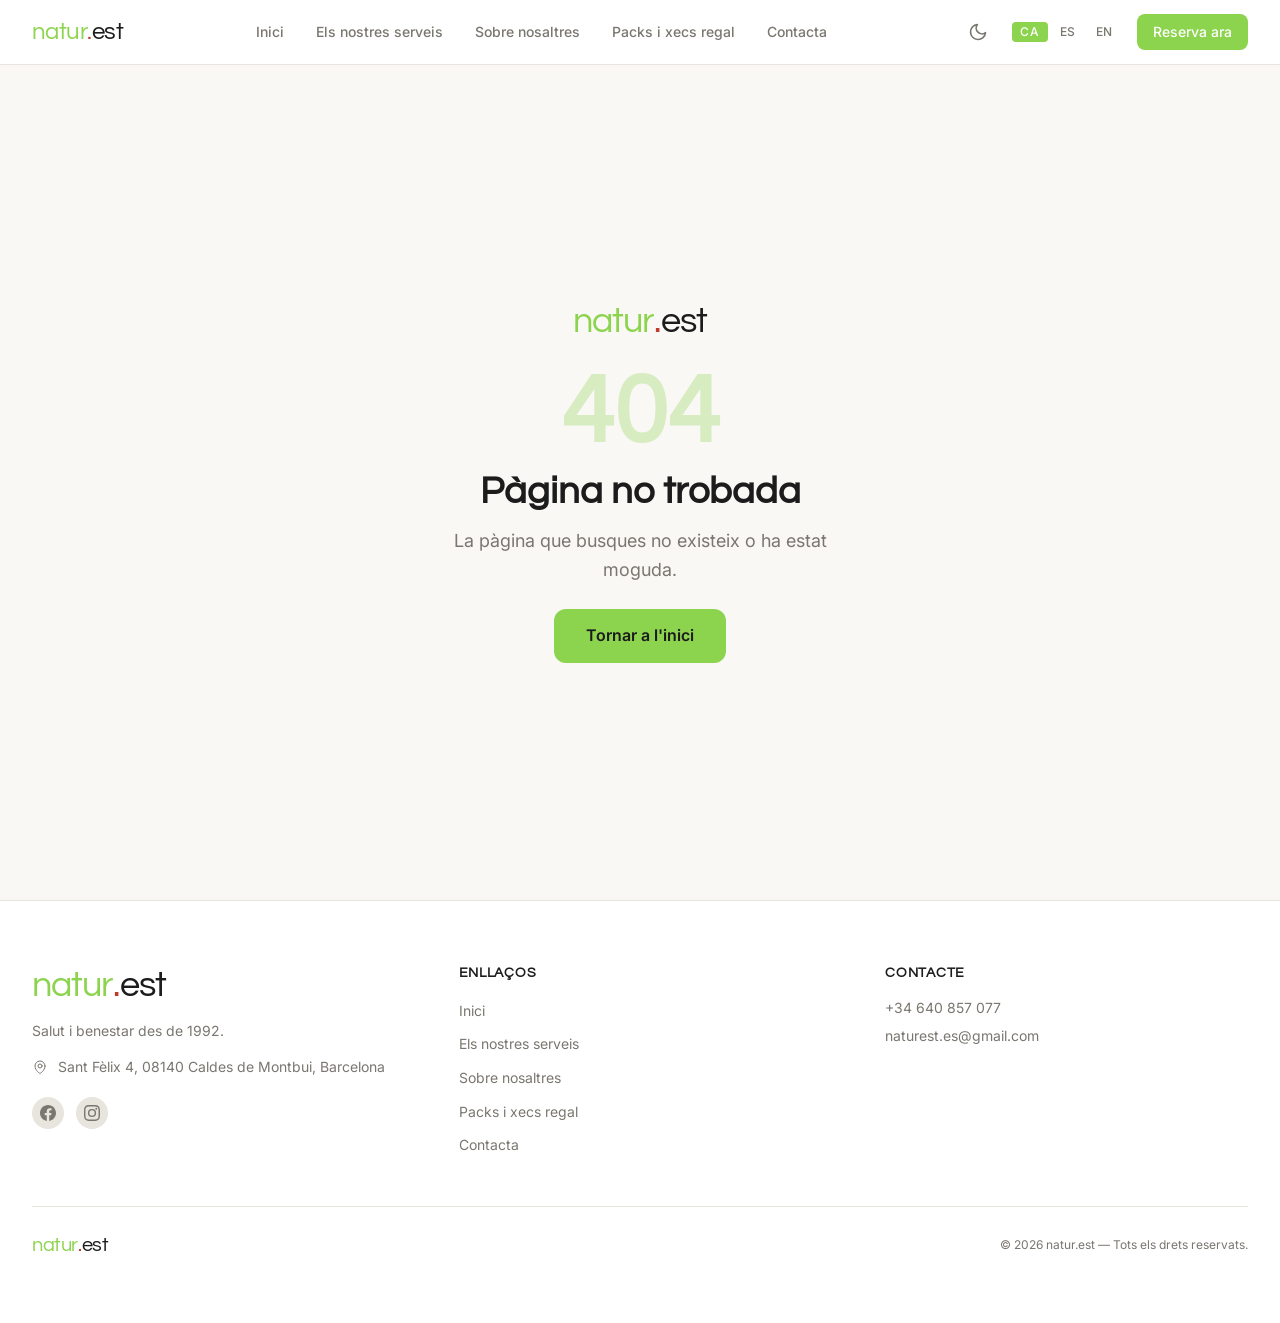
<file: index.html>
<!doctype html>
<html lang="ca">
  <head>
    <meta charset="UTF-8" />
    <link rel="icon" type="image/svg+xml" href="/favicon.svg" />
    <meta name="viewport" content="width=device-width, initial-scale=1.0" />
    <meta
      name="description"
      content="natur.est — Centre de teràpia i benestar a Caldes de Montbui. Osteopatia, fisioteràpia, massatges, estètica i molt més des de 1992."
    />
    <meta
      name="keywords"
      content="osteopatia, fisioteràpia, massatges, benestar, teràpia, Caldes de Montbui, estètica, drenatge limfàtic, quiropraxia"
    />
    <meta name="author" content="natur.est" />
    <meta property="og:title" content="natur.est — Salut i Benestar" />
    <meta
      property="og:description"
      content="Centre de teràpia i benestar a Caldes de Montbui. Osteopatia, fisioteràpia, massatges, estètica i molt més des de 1992."
    />
    <meta property="og:type" content="website" />
    <meta property="og:url" content="https://naturest.cat/" />
    <meta property="og:locale" content="ca_ES" />
    <meta name="twitter:card" content="summary" />
    <meta name="twitter:title" content="natur.est — Salut i Benestar" />
    <meta
      name="twitter:description"
      content="Centre de teràpia i benestar a Caldes de Montbui des de 1992."
    />
    <link rel="canonical" href="https://naturest.cat/" />
    <title>natur.est — Salut i Benestar</title>
    <script>
      // GitHub Pages SPA: restore path from 404.html redirect
      (function () {
        var search = window.location.search;
        if (search.slice(1, 3) === "p=") {
          var decoded = search.slice(3).replace(/~and~/g, "&");
          var rest = decoded.split("&q=");
          var base = "/";
          var path = rest[0] || "/";
          history.replaceState(
            null,
            null,
            base + path + (rest[1] ? "?" + rest[1] : "") + window.location.hash,
          );
        }
      })();
    </script>
    <script type="module" crossorigin src="/assets/index-Da0NCu0U.js"></script>
    <link rel="modulepreload" crossorigin href="/assets/_plugin-vue_export-helper-CXTkFu_Z.js">
    <link rel="modulepreload" crossorigin href="/assets/vue-i18n-BQc8qtHp.js">
    <link rel="modulepreload" crossorigin href="/assets/ScrollTrigger-B5n64aSb.js">
    <link rel="modulepreload" crossorigin href="/assets/vue-router-Bcd6JNy-.js">
    <link rel="modulepreload" crossorigin href="/assets/BrandLogo-Bhfraxao.js">
    <link rel="stylesheet" crossorigin href="/assets/index-0VyOXehv.css">
  </head>
  <body>
    <div id="app"></div>
    <script type="application/ld+json">
      {
        "@context": "https://schema.org",
        "@type": "HealthAndBeautyBusiness",
        "name": "natur.est",
        "description": "Centre de teràpia i benestar a Caldes de Montbui des de 1992. Osteopatia, fisioteràpia, massatges, estètica i molt més.",
        "url": "https://naturest.cat/",
        "telephone": "+34640857077",
        "email": "naturest.es@gmail.com",
        "foundingDate": "1992",
        "address": {
          "@type": "PostalAddress",
          "streetAddress": "Sant Fèlix 4",
          "addressLocality": "Caldes de Montbui",
          "postalCode": "08140",
          "addressRegion": "Barcelona",
          "addressCountry": "ES"
        },
        "geo": {
          "@type": "GeoCoordinates",
          "latitude": 41.6318,
          "longitude": 2.1667
        },
        "openingHoursSpecification": [
          {
            "@type": "OpeningHoursSpecification",
            "dayOfWeek": [
              "Monday",
              "Tuesday",
              "Wednesday",
              "Thursday",
              "Friday"
            ],
            "opens": "09:30",
            "closes": "20:00"
          },
          {
            "@type": "OpeningHoursSpecification",
            "dayOfWeek": "Saturday",
            "opens": "09:00",
            "closes": "13:00"
          }
        ],
        "hasOfferCatalog": {
          "@type": "OfferCatalog",
          "name": "Serveis",
          "itemListElement": [
            {
              "@type": "Offer",
              "itemOffered": { "@type": "Service", "name": "Osteopatia" }
            },
            {
              "@type": "Offer",
              "itemOffered": { "@type": "Service", "name": "Fisioteràpia" }
            },
            {
              "@type": "Offer",
              "itemOffered": { "@type": "Service", "name": "Quiromassatge" }
            },
            {
              "@type": "Offer",
              "itemOffered": { "@type": "Service", "name": "Drenatge limfàtic" }
            },
            {
              "@type": "Offer",
              "itemOffered": { "@type": "Service", "name": "Quiropraxia" }
            },
            {
              "@type": "Offer",
              "itemOffered": { "@type": "Service", "name": "Làser depilació" }
            },
            {
              "@type": "Offer",
              "itemOffered": { "@type": "Service", "name": "Pressoteràpia" }
            },
            {
              "@type": "Offer",
              "itemOffered": { "@type": "Service", "name": "Andulació mèdica" }
            }
          ]
        },
        "sameAs": ["https://www.instagram.com/natur.est_/"]
      }
    </script>
  </body>
</html>
</file>
<file: assets/index-0VyOXehv.css>
@import "https://fonts.googleapis.com/css2?family=Questrial&family=Inter:wght@300;400;500;600&display=swap";@layer components;@layer properties{@supports (((-webkit-hyphens:none)) and (not (margin-trim:inline))) or ((-moz-orient:inline) and (not (color:rgb(from red r g b)))){*,:before,:after,::backdrop{--tw-translate-x:0;--tw-translate-y:0;--tw-translate-z:0;--tw-scale-x:1;--tw-scale-y:1;--tw-scale-z:1;--tw-rotate-x:initial;--tw-rotate-y:initial;--tw-rotate-z:initial;--tw-skew-x:initial;--tw-skew-y:initial;--tw-space-y-reverse:0;--tw-border-style:solid;--tw-leading:initial;--tw-font-weight:initial;--tw-tracking:initial;--tw-shadow:0 0 #0000;--tw-shadow-color:initial;--tw-shadow-alpha:100%;--tw-inset-shadow:0 0 #0000;--tw-inset-shadow-color:initial;--tw-inset-shadow-alpha:100%;--tw-ring-color:initial;--tw-ring-shadow:0 0 #0000;--tw-inset-ring-color:initial;--tw-inset-ring-shadow:0 0 #0000;--tw-ring-inset:initial;--tw-ring-offset-width:0px;--tw-ring-offset-color:#fff;--tw-ring-offset-shadow:0 0 #0000;--tw-outline-style:solid;--tw-blur:initial;--tw-brightness:initial;--tw-contrast:initial;--tw-grayscale:initial;--tw-hue-rotate:initial;--tw-invert:initial;--tw-opacity:initial;--tw-saturate:initial;--tw-sepia:initial;--tw-drop-shadow:initial;--tw-drop-shadow-color:initial;--tw-drop-shadow-alpha:100%;--tw-drop-shadow-size:initial;--tw-backdrop-blur:initial;--tw-backdrop-brightness:initial;--tw-backdrop-contrast:initial;--tw-backdrop-grayscale:initial;--tw-backdrop-hue-rotate:initial;--tw-backdrop-invert:initial;--tw-backdrop-opacity:initial;--tw-backdrop-saturate:initial;--tw-backdrop-sepia:initial;--tw-duration:initial;--tw-ease:initial}}}@layer theme{:root,:host{--font-sans:ui-sans-serif, system-ui, sans-serif, "Apple Color Emoji", "Segoe UI Emoji", "Segoe UI Symbol", "Noto Color Emoji";--font-mono:ui-monospace, SFMono-Regular, Menlo, Monaco, Consolas, "Liberation Mono", "Courier New", monospace;--color-white:#fff;--spacing:.25rem;--breakpoint-2xl:96rem;--container-md:28rem;--container-lg:32rem;--container-2xl:42rem;--container-3xl:48rem;--container-4xl:56rem;--container-5xl:64rem;--container-7xl:80rem;--text-xs:.75rem;--text-xs--line-height:calc(1 / .75);--text-sm:.875rem;--text-sm--line-height:calc(1.25 / .875);--text-base:1rem;--text-base--line-height:calc(1.5 / 1);--text-lg:1.125rem;--text-lg--line-height:calc(1.75 / 1.125);--text-xl:1.25rem;--text-xl--line-height:calc(1.75 / 1.25);--text-2xl:1.5rem;--text-2xl--line-height:calc(2 / 1.5);--text-3xl:1.875rem;--text-3xl--line-height:calc(2.25 / 1.875);--text-4xl:2.25rem;--text-4xl--line-height:calc(2.5 / 2.25);--text-6xl:3.75rem;--text-6xl--line-height:1;--text-8xl:6rem;--text-8xl--line-height:1;--font-weight-light:300;--font-weight-medium:500;--font-weight-semibold:600;--font-weight-bold:700;--tracking-tight:-.025em;--tracking-normal:0em;--tracking-wider:.05em;--tracking-widest:.1em;--leading-snug:1.375;--leading-relaxed:1.625;--radius-md:.375rem;--radius-lg:.5rem;--radius-xl:.75rem;--radius-2xl:1rem;--ease-in:cubic-bezier(.4, 0, 1, 1);--ease-out:cubic-bezier(0, 0, .2, 1);--animate-bounce:bounce 1s infinite;--default-transition-duration:.15s;--default-transition-timing-function:cubic-bezier(.4, 0, .2, 1);--default-font-family:var(--font-sans);--default-mono-font-family:var(--font-mono);--font-display:"Questrial", sans-serif;--font-body:"Inter", system-ui, sans-serif}}@layer base{*,:after,:before,::backdrop{box-sizing:border-box;border:0 solid;margin:0;padding:0}::file-selector-button{box-sizing:border-box;border:0 solid;margin:0;padding:0}html,:host{-webkit-text-size-adjust:100%;tab-size:4;line-height:1.5;font-family:var(--default-font-family,ui-sans-serif, system-ui, sans-serif, "Apple Color Emoji", "Segoe UI Emoji", "Segoe UI Symbol", "Noto Color Emoji");font-feature-settings:var(--default-font-feature-settings,normal);font-variation-settings:var(--default-font-variation-settings,normal);-webkit-tap-highlight-color:transparent}hr{height:0;color:inherit;border-top-width:1px}abbr:where([title]){-webkit-text-decoration:underline dotted;text-decoration:underline dotted}h1,h2,h3,h4,h5,h6{font-size:inherit;font-weight:inherit}a{color:inherit;-webkit-text-decoration:inherit;-webkit-text-decoration:inherit;-webkit-text-decoration:inherit;-webkit-text-decoration:inherit;text-decoration:inherit}b,strong{font-weight:bolder}code,kbd,samp,pre{font-family:var(--default-mono-font-family,ui-monospace, SFMono-Regular, Menlo, Monaco, Consolas, "Liberation Mono", "Courier New", monospace);font-feature-settings:var(--default-mono-font-feature-settings,normal);font-variation-settings:var(--default-mono-font-variation-settings,normal);font-size:1em}small{font-size:80%}sub,sup{vertical-align:baseline;font-size:75%;line-height:0;position:relative}sub{bottom:-.25em}sup{top:-.5em}table{text-indent:0;border-color:inherit;border-collapse:collapse}:-moz-focusring{outline:auto}progress{vertical-align:baseline}summary{display:list-item}ol,ul,menu{list-style:none}img,svg,video,canvas,audio,iframe,embed,object{vertical-align:middle;display:block}img,video{max-width:100%;height:auto}button,input,select,optgroup,textarea{font:inherit;font-feature-settings:inherit;font-variation-settings:inherit;letter-spacing:inherit;color:inherit;opacity:1;background-color:#0000;border-radius:0}::file-selector-button{font:inherit;font-feature-settings:inherit;font-variation-settings:inherit;letter-spacing:inherit;color:inherit;opacity:1;background-color:#0000;border-radius:0}:where(select:is([multiple],[size])) optgroup{font-weight:bolder}:where(select:is([multiple],[size])) optgroup option{padding-inline-start:20px}::file-selector-button{margin-inline-end:4px}::placeholder{opacity:1}@supports (not ((-webkit-appearance:-apple-pay-button))) or (contain-intrinsic-size:1px){::placeholder{color:currentColor}@supports (color:color-mix(in lab, red, red)){::placeholder{color:color-mix(in oklab, currentcolor 50%, transparent)}}}textarea{resize:vertical}::-webkit-search-decoration{-webkit-appearance:none}::-webkit-date-and-time-value{min-height:1lh;text-align:inherit}::-webkit-datetime-edit{display:inline-flex}::-webkit-datetime-edit-fields-wrapper{padding:0}::-webkit-datetime-edit{padding-block:0}::-webkit-datetime-edit-year-field{padding-block:0}::-webkit-datetime-edit-month-field{padding-block:0}::-webkit-datetime-edit-day-field{padding-block:0}::-webkit-datetime-edit-hour-field{padding-block:0}::-webkit-datetime-edit-minute-field{padding-block:0}::-webkit-datetime-edit-second-field{padding-block:0}::-webkit-datetime-edit-millisecond-field{padding-block:0}::-webkit-datetime-edit-meridiem-field{padding-block:0}::-webkit-calendar-picker-indicator{line-height:1}:-moz-ui-invalid{box-shadow:none}button,input:where([type=button],[type=reset],[type=submit]){appearance:button}::file-selector-button{appearance:button}::-webkit-inner-spin-button{height:auto}::-webkit-outer-spin-button{height:auto}[hidden]:where(:not([hidden=until-found])){display:none!important}}@layer utilities{.pointer-events-none{pointer-events:none}.visible{visibility:visible}.absolute{position:absolute}.fixed{position:fixed}.relative{position:relative}.inset-0{inset:calc(var(--spacing) * 0)}.start{inset-inline-start:var(--spacing)}.end{inset-inline-end:var(--spacing)}.top-0{top:calc(var(--spacing) * 0)}.top-1\/2{top:50%}.top-4{top:calc(var(--spacing) * 4)}.right-0{right:calc(var(--spacing) * 0)}.right-3{right:calc(var(--spacing) * 3)}.right-4{right:calc(var(--spacing) * 4)}.bottom-0{bottom:calc(var(--spacing) * 0)}.bottom-4{bottom:calc(var(--spacing) * 4)}.bottom-8{bottom:calc(var(--spacing) * 8)}.left-0{left:calc(var(--spacing) * 0)}.left-1\/2{left:50%}.left-3{left:calc(var(--spacing) * 3)}.left-4{left:calc(var(--spacing) * 4)}.z-10{z-index:10}.z-50{z-index:50}.z-100{z-index:100}.order-1{order:1}.order-2{order:2}.mx-auto{margin-inline:auto}.-mt-0\.5{margin-top:calc(var(--spacing) * -.5)}.mt-0\.5{margin-top:calc(var(--spacing) * .5)}.mt-1{margin-top:calc(var(--spacing) * 1)}.mt-2{margin-top:calc(var(--spacing) * 2)}.mt-3{margin-top:calc(var(--spacing) * 3)}.mt-12{margin-top:calc(var(--spacing) * 12)}.mt-16{margin-top:calc(var(--spacing) * 16)}.mt-auto{margin-top:auto}.mr-1\.5{margin-right:calc(var(--spacing) * 1.5)}.mb-4{margin-bottom:calc(var(--spacing) * 4)}.mb-6{margin-bottom:calc(var(--spacing) * 6)}.mb-10{margin-bottom:calc(var(--spacing) * 10)}.mb-12{margin-bottom:calc(var(--spacing) * 12)}.ml-11{margin-left:calc(var(--spacing) * 11)}.block{display:block}.flex{display:flex}.grid{display:grid}.hidden{display:none}.inline-block{display:inline-block}.inline-flex{display:inline-flex}.aspect-3\/4{aspect-ratio:3/4}.aspect-4\/3{aspect-ratio:4/3}.aspect-5\/3{aspect-ratio:5/3}.h-0\.5{height:calc(var(--spacing) * .5)}.h-2{height:calc(var(--spacing) * 2)}.h-3{height:calc(var(--spacing) * 3)}.h-4{height:calc(var(--spacing) * 4)}.h-5{height:calc(var(--spacing) * 5)}.h-6{height:calc(var(--spacing) * 6)}.h-8{height:calc(var(--spacing) * 8)}.h-14{height:calc(var(--spacing) * 14)}.h-16{height:calc(var(--spacing) * 16)}.h-full{height:100%}.max-h-\[90vh\]{max-height:90vh}.min-h-screen{min-height:100vh}.w-0\.5{width:calc(var(--spacing) * .5)}.w-1{width:calc(var(--spacing) * 1)}.w-3{width:calc(var(--spacing) * 3)}.w-4{width:calc(var(--spacing) * 4)}.w-5{width:calc(var(--spacing) * 5)}.w-6{width:calc(var(--spacing) * 6)}.w-8{width:calc(var(--spacing) * 8)}.w-14{width:calc(var(--spacing) * 14)}.w-full{width:100%}.max-w-2xl{max-width:var(--container-2xl)}.max-w-3xl{max-width:var(--container-3xl)}.max-w-4xl{max-width:var(--container-4xl)}.max-w-5xl{max-width:var(--container-5xl)}.max-w-7xl{max-width:var(--container-7xl)}.max-w-\[80vw\]{max-width:80vw}.max-w-lg{max-width:var(--container-lg)}.max-w-md{max-width:var(--container-md)}.max-w-screen-2xl{max-width:var(--breakpoint-2xl)}.flex-1{flex:1}.shrink-0{flex-shrink:0}.-translate-x-1\/2{--tw-translate-x:calc(calc(1 / 2 * 100%) * -1);translate:var(--tw-translate-x) var(--tw-translate-y)}.-translate-y-1\/2{--tw-translate-y:calc(calc(1 / 2 * 100%) * -1);translate:var(--tw-translate-x) var(--tw-translate-y)}.-translate-y-2{--tw-translate-y:calc(var(--spacing) * -2);translate:var(--tw-translate-x) var(--tw-translate-y)}.translate-y-0{--tw-translate-y:calc(var(--spacing) * 0);translate:var(--tw-translate-x) var(--tw-translate-y)}.scale-95{--tw-scale-x:95%;--tw-scale-y:95%;--tw-scale-z:95%;scale:var(--tw-scale-x) var(--tw-scale-y)}.scale-100{--tw-scale-x:100%;--tw-scale-y:100%;--tw-scale-z:100%;scale:var(--tw-scale-x) var(--tw-scale-y)}.transform{transform:var(--tw-rotate-x,) var(--tw-rotate-y,) var(--tw-rotate-z,) var(--tw-skew-x,) var(--tw-skew-y,)}.animate-bounce{animation:var(--animate-bounce)}.cursor-pointer{cursor:pointer}.resize-none{resize:none}.appearance-none{appearance:none}.columns-1{columns:1}.break-inside-avoid{break-inside:avoid}.grid-cols-1{grid-template-columns:repeat(1,minmax(0,1fr))}.flex-col{flex-direction:column}.items-baseline{align-items:baseline}.items-center{align-items:center}.items-start{align-items:flex-start}.justify-between{justify-content:space-between}.justify-center{justify-content:center}.gap-1{gap:calc(var(--spacing) * 1)}.gap-1\.5{gap:calc(var(--spacing) * 1.5)}.gap-2{gap:calc(var(--spacing) * 2)}.gap-3{gap:calc(var(--spacing) * 3)}.gap-4{gap:calc(var(--spacing) * 4)}.gap-5{gap:calc(var(--spacing) * 5)}.gap-6{gap:calc(var(--spacing) * 6)}.gap-8{gap:calc(var(--spacing) * 8)}.gap-10{gap:calc(var(--spacing) * 10)}.gap-12{gap:calc(var(--spacing) * 12)}:where(.space-y-4>:not(:last-child)){--tw-space-y-reverse:0;margin-block-start:calc(calc(var(--spacing) * 4) * var(--tw-space-y-reverse));margin-block-end:calc(calc(var(--spacing) * 4) * calc(1 - var(--tw-space-y-reverse)))}.self-start{align-self:flex-start}.overflow-hidden{overflow:hidden}.rounded{border-radius:.25rem}.rounded-2xl{border-radius:var(--radius-2xl)}.rounded-full{border-radius:3.40282e38px}.rounded-lg{border-radius:var(--radius-lg)}.rounded-md{border-radius:var(--radius-md)}.rounded-xl{border-radius:var(--radius-xl)}.border{border-style:var(--tw-border-style);border-width:1px}.border-2{border-style:var(--tw-border-style);border-width:2px}.border-t{border-top-style:var(--tw-border-style);border-top-width:1px}.border-l-4{border-left-style:var(--tw-border-style);border-left-width:4px}.border-white{border-color:var(--color-white)}.border-white\/40{border-color:#fff6}@supports (color:color-mix(in lab, red, red)){.border-white\/40{border-color:color-mix(in oklab, var(--color-white) 40%, transparent)}}.bg-\[var\(--primary\)\]{background-color:var(--primary)}.object-contain{object-fit:contain}.object-cover{object-fit:cover}.p-2{padding:calc(var(--spacing) * 2)}.p-3{padding:calc(var(--spacing) * 3)}.p-4{padding:calc(var(--spacing) * 4)}.p-5{padding:calc(var(--spacing) * 5)}.p-6{padding:calc(var(--spacing) * 6)}.px-2{padding-inline:calc(var(--spacing) * 2)}.px-2\.5{padding-inline:calc(var(--spacing) * 2.5)}.px-3{padding-inline:calc(var(--spacing) * 3)}.px-4{padding-inline:calc(var(--spacing) * 4)}.px-5{padding-inline:calc(var(--spacing) * 5)}.px-6{padding-inline:calc(var(--spacing) * 6)}.px-8{padding-inline:calc(var(--spacing) * 8)}.py-0\.5{padding-block:calc(var(--spacing) * .5)}.py-1{padding-block:calc(var(--spacing) * 1)}.py-2{padding-block:calc(var(--spacing) * 2)}.py-2\.5{padding-block:calc(var(--spacing) * 2.5)}.py-3{padding-block:calc(var(--spacing) * 3)}.py-3\.5{padding-block:calc(var(--spacing) * 3.5)}.py-12{padding-block:calc(var(--spacing) * 12)}.pt-1{padding-top:calc(var(--spacing) * 1)}.pt-1\.5{padding-top:calc(var(--spacing) * 1.5)}.pt-2{padding-top:calc(var(--spacing) * 2)}.pt-6{padding-top:calc(var(--spacing) * 6)}.pt-16{padding-top:calc(var(--spacing) * 16)}.pl-5{padding-left:calc(var(--spacing) * 5)}.pl-12{padding-left:calc(var(--spacing) * 12)}.text-center{text-align:center}.font-display{font-family:var(--font-display)}.text-2xl{font-size:var(--text-2xl);line-height:var(--tw-leading,var(--text-2xl--line-height))}.text-4xl{font-size:var(--text-4xl);line-height:var(--tw-leading,var(--text-4xl--line-height))}.text-6xl{font-size:var(--text-6xl);line-height:var(--tw-leading,var(--text-6xl--line-height))}.text-8xl{font-size:var(--text-8xl);line-height:var(--tw-leading,var(--text-8xl--line-height))}.text-base{font-size:var(--text-base);line-height:var(--tw-leading,var(--text-base--line-height))}.text-lg{font-size:var(--text-lg);line-height:var(--tw-leading,var(--text-lg--line-height))}.text-sm{font-size:var(--text-sm);line-height:var(--tw-leading,var(--text-sm--line-height))}.text-xl{font-size:var(--text-xl);line-height:var(--tw-leading,var(--text-xl--line-height))}.text-xs{font-size:var(--text-xs);line-height:var(--tw-leading,var(--text-xs--line-height))}.text-\[5\.4rem\]{font-size:5.4rem}.leading-relaxed{--tw-leading:var(--leading-relaxed);line-height:var(--leading-relaxed)}.leading-snug{--tw-leading:var(--leading-snug);line-height:var(--leading-snug)}.font-bold{--tw-font-weight:var(--font-weight-bold);font-weight:var(--font-weight-bold)}.font-light{--tw-font-weight:var(--font-weight-light);font-weight:var(--font-weight-light)}.font-medium{--tw-font-weight:var(--font-weight-medium);font-weight:var(--font-weight-medium)}.font-semibold{--tw-font-weight:var(--font-weight-semibold);font-weight:var(--font-weight-semibold)}.tracking-normal{--tw-tracking:var(--tracking-normal);letter-spacing:var(--tracking-normal)}.tracking-tight{--tw-tracking:var(--tracking-tight);letter-spacing:var(--tracking-tight)}.tracking-wider{--tw-tracking:var(--tracking-wider);letter-spacing:var(--tracking-wider)}.tracking-widest{--tw-tracking:var(--tracking-widest);letter-spacing:var(--tracking-widest)}.whitespace-nowrap{white-space:nowrap}.text-\[var\(--muted\)\]{color:var(--muted)}.text-white{color:var(--color-white)}.text-white\/80{color:#fffc}@supports (color:color-mix(in lab, red, red)){.text-white\/80{color:color-mix(in oklab, var(--color-white) 80%, transparent)}}.uppercase{text-transform:uppercase}.italic{font-style:italic}.opacity-0{opacity:0}.opacity-10{opacity:.1}.opacity-30{opacity:.3}.opacity-80{opacity:.8}.opacity-85{opacity:.85}.opacity-100{opacity:1}.shadow-2xl{--tw-shadow:0 25px 50px -12px var(--tw-shadow-color,#00000040);box-shadow:var(--tw-inset-shadow), var(--tw-inset-ring-shadow), var(--tw-ring-offset-shadow), var(--tw-ring-shadow), var(--tw-shadow)}.outline{outline-style:var(--tw-outline-style);outline-width:1px}.filter{filter:var(--tw-blur,) var(--tw-brightness,) var(--tw-contrast,) var(--tw-grayscale,) var(--tw-hue-rotate,) var(--tw-invert,) var(--tw-saturate,) var(--tw-sepia,) var(--tw-drop-shadow,)}.backdrop-filter{-webkit-backdrop-filter:var(--tw-backdrop-blur,) var(--tw-backdrop-brightness,) var(--tw-backdrop-contrast,) var(--tw-backdrop-grayscale,) var(--tw-backdrop-hue-rotate,) var(--tw-backdrop-invert,) var(--tw-backdrop-opacity,) var(--tw-backdrop-saturate,) var(--tw-backdrop-sepia,);backdrop-filter:var(--tw-backdrop-blur,) var(--tw-backdrop-brightness,) var(--tw-backdrop-contrast,) var(--tw-backdrop-grayscale,) var(--tw-backdrop-hue-rotate,) var(--tw-backdrop-invert,) var(--tw-backdrop-opacity,) var(--tw-backdrop-saturate,) var(--tw-backdrop-sepia,)}.transition{transition-property:color,background-color,border-color,outline-color,text-decoration-color,fill,stroke,--tw-gradient-from,--tw-gradient-via,--tw-gradient-to,opacity,box-shadow,transform,translate,scale,rotate,filter,-webkit-backdrop-filter,backdrop-filter,display,content-visibility,overlay,pointer-events;transition-timing-function:var(--tw-ease,var(--default-transition-timing-function));transition-duration:var(--tw-duration,var(--default-transition-duration))}.transition-all{transition-property:all;transition-timing-function:var(--tw-ease,var(--default-transition-timing-function));transition-duration:var(--tw-duration,var(--default-transition-duration))}.transition-colors{transition-property:color,background-color,border-color,outline-color,text-decoration-color,fill,stroke,--tw-gradient-from,--tw-gradient-via,--tw-gradient-to;transition-timing-function:var(--tw-ease,var(--default-transition-timing-function));transition-duration:var(--tw-duration,var(--default-transition-duration))}.transition-transform{transition-property:transform,translate,scale,rotate;transition-timing-function:var(--tw-ease,var(--default-transition-timing-function));transition-duration:var(--tw-duration,var(--default-transition-duration))}.duration-150{--tw-duration:.15s;transition-duration:.15s}.duration-200{--tw-duration:.2s;transition-duration:.2s}.duration-300{--tw-duration:.3s;transition-duration:.3s}.duration-500{--tw-duration:.5s;transition-duration:.5s}.ease-in{--tw-ease:var(--ease-in);transition-timing-function:var(--ease-in)}.ease-out{--tw-ease:var(--ease-out);transition-timing-function:var(--ease-out)}.select-none{-webkit-user-select:none;user-select:none}@media (hover:hover){.group-hover\:translate-x-0\.5:is(:where(.group):hover *){--tw-translate-x:calc(var(--spacing) * .5);translate:var(--tw-translate-x) var(--tw-translate-y)}.group-hover\:scale-105:is(:where(.group):hover *){--tw-scale-x:105%;--tw-scale-y:105%;--tw-scale-z:105%;scale:var(--tw-scale-x) var(--tw-scale-y)}.group-hover\:text-\(--primary\):is(:where(.group):hover *){color:var(--primary)}.hover\:-translate-y-1:hover{--tw-translate-y:calc(var(--spacing) * -1);translate:var(--tw-translate-x) var(--tw-translate-y)}.hover\:scale-105:hover{--tw-scale-x:105%;--tw-scale-y:105%;--tw-scale-z:105%;scale:var(--tw-scale-x) var(--tw-scale-y)}.hover\:border-white:hover{border-color:var(--color-white)}.hover\:bg-\(--border\):hover{background-color:var(--border)}.hover\:bg-white\/10:hover{background-color:#ffffff1a}@supports (color:color-mix(in lab, red, red)){.hover\:bg-white\/10:hover{background-color:color-mix(in oklab, var(--color-white) 10%, transparent)}}.hover\:bg-white\/20:hover{background-color:#fff3}@supports (color:color-mix(in lab, red, red)){.hover\:bg-white\/20:hover{background-color:color-mix(in oklab, var(--color-white) 20%, transparent)}}.hover\:text-\[var\(--primary\)\]:hover{color:var(--primary)}.hover\:text-\[var\(--text\)\]:hover{color:var(--text)}.hover\:opacity-80:hover{opacity:.8}.hover\:opacity-90:hover{opacity:.9}}.active\:scale-95:active{--tw-scale-x:95%;--tw-scale-y:95%;--tw-scale-z:95%;scale:var(--tw-scale-x) var(--tw-scale-y)}.disabled\:cursor-not-allowed:disabled{cursor:not-allowed}.disabled\:opacity-60:disabled{opacity:.6}@media (width>=40rem){.sm\:columns-2{columns:2}.sm\:grid-cols-2{grid-template-columns:repeat(2,minmax(0,1fr))}.sm\:grid-cols-3{grid-template-columns:repeat(3,minmax(0,1fr))}.sm\:flex-row{flex-direction:row}.sm\:px-6{padding-inline:calc(var(--spacing) * 6)}}@media (width>=48rem){.md\:left-1\/2{left:50%}.md\:block{display:block}.md\:flex{display:flex}.md\:hidden{display:none}.md\:grid-cols-3{grid-template-columns:repeat(3,minmax(0,1fr))}.md\:flex-row{flex-direction:row}.md\:flex-row-reverse{flex-direction:row-reverse}.md\:gap-0{gap:calc(var(--spacing) * 0)}.md\:pr-12{padding-right:calc(var(--spacing) * 12)}.md\:pl-0{padding-left:calc(var(--spacing) * 0)}.md\:pl-12{padding-left:calc(var(--spacing) * 12)}.md\:text-left{text-align:left}.md\:text-right{text-align:right}}@media (width>=64rem){.lg\:order-1{order:1}.lg\:order-2{order:2}.lg\:mt-0{margin-top:calc(var(--spacing) * 0)}.lg\:block{display:block}.lg\:flex{display:flex}.lg\:hidden{display:none}.lg\:aspect-auto{aspect-ratio:auto}.lg\:min-h-screen{min-height:100vh}.lg\:columns-3{columns:3}.lg\:grid-cols-2{grid-template-columns:repeat(2,minmax(0,1fr))}.lg\:grid-cols-3{grid-template-columns:repeat(3,minmax(0,1fr))}.lg\:flex-row{flex-direction:row}.lg\:gap-2{gap:calc(var(--spacing) * 2)}.lg\:gap-16{gap:calc(var(--spacing) * 16)}.lg\:p-6{padding:calc(var(--spacing) * 6)}.lg\:p-8{padding:calc(var(--spacing) * 8)}.lg\:px-8{padding-inline:calc(var(--spacing) * 8)}.lg\:py-16{padding-block:calc(var(--spacing) * 16)}.lg\:text-left{text-align:left}.lg\:text-3xl{font-size:var(--text-3xl);line-height:var(--tw-leading,var(--text-3xl--line-height))}.lg\:text-lg{font-size:var(--text-lg);line-height:var(--tw-leading,var(--text-lg--line-height))}.lg\:text-\[3\.375rem\]{font-size:3.375rem}.lg\:tracking-\[0\.4em\]{--tw-tracking:.4em;letter-spacing:.4em}}@media (width>=80rem){.xl\:grid-cols-4{grid-template-columns:repeat(4,minmax(0,1fr))}}}:root{--bg:#faf8f5;--surface:#fff;--primary:#8cd34e;--primary-dark:#6fb530;--accent:#8cd34e;--text:#1c1c1c;--muted:#7a7670;--sand:#b5a08a;--border:#e8e4de;--hero-glow:#fff6;--caption-bg:#ffffff26;--logo-dot:#c0392b}@media (prefers-color-scheme:dark){:root:not([data-theme=light]){--bg:#1a1a18;--surface:#242420;--primary:#8cd34e;--primary-dark:#7ec43f;--accent:#7ec43f;--text:#f0ede8;--muted:#a09b93;--sand:#8a7a68;--border:#333330;--hero-glow:#000000d9;--caption-bg:#0000008c}}[data-theme=dark]{--bg:#1a1a18;--surface:#242420;--primary:#8cd34e;--primary-dark:#7ec43f;--accent:#7ec43f;--text:#f0ede8;--muted:#a09b93;--sand:#8a7a68;--border:#333330;--hero-glow:#000000d9;--caption-bg:#0000008c}*,:before,:after{box-sizing:border-box}html{scroll-behavior:smooth;font-size:16px}body{background-color:var(--bg);color:var(--text);font-family:var(--font-body);-webkit-font-smoothing:antialiased;-moz-osx-font-smoothing:grayscale;line-height:1.6;transition:background-color .3s,color .3s}h1,h2,h3,h4,h5,h6{font-family:var(--font-display);color:var(--text);line-height:1.2}a{color:inherit;text-decoration:none}img{max-width:100%;display:block}.text-display{font-size:clamp(2.5rem,6vw,5rem);font-family:var(--font-display);font-weight:700;line-height:1.1}.text-h1{font-size:clamp(2rem,4vw,3.5rem);font-family:var(--font-display);font-weight:600}.text-h2{font-size:clamp(1.5rem,3vw,2.5rem);font-family:var(--font-display);font-weight:600}.text-h3{font-size:clamp(1.25rem,2vw,1.75rem);font-family:var(--font-display);font-weight:500}.text-body-lg{font-size:clamp(1rem,1.5vw,1.125rem)}::-webkit-scrollbar{width:6px}::-webkit-scrollbar-track{background:var(--bg)}::-webkit-scrollbar-thumb{background:var(--border);border-radius:3px}.section-padding{padding-top:clamp(4rem,8vw,8rem);padding-bottom:clamp(4rem,8vw,8rem)}.reveal-section,.reveal-left,.reveal-right,.reveal-stagger>*,.hero-logo,.hero-tagline,.hero-subtitle,.hero-cta,.hero-scroll{opacity:0}:focus-visible{outline:2px solid var(--primary);outline-offset:3px;border-radius:2px}.brand-logo{font-family:Questrial,sans-serif!important}.hero-logo-glow{filter:drop-shadow(0 0 18px var(--hero-glow)) drop-shadow(0 0 6px var(--hero-glow))}@property --tw-translate-x{syntax:"*";inherits:false;initial-value:0}@property --tw-translate-y{syntax:"*";inherits:false;initial-value:0}@property --tw-translate-z{syntax:"*";inherits:false;initial-value:0}@property --tw-scale-x{syntax:"*";inherits:false;initial-value:1}@property --tw-scale-y{syntax:"*";inherits:false;initial-value:1}@property --tw-scale-z{syntax:"*";inherits:false;initial-value:1}@property --tw-rotate-x{syntax:"*";inherits:false}@property --tw-rotate-y{syntax:"*";inherits:false}@property --tw-rotate-z{syntax:"*";inherits:false}@property --tw-skew-x{syntax:"*";inherits:false}@property --tw-skew-y{syntax:"*";inherits:false}@property --tw-space-y-reverse{syntax:"*";inherits:false;initial-value:0}@property --tw-border-style{syntax:"*";inherits:false;initial-value:solid}@property --tw-leading{syntax:"*";inherits:false}@property --tw-font-weight{syntax:"*";inherits:false}@property --tw-tracking{syntax:"*";inherits:false}@property --tw-shadow{syntax:"*";inherits:false;initial-value:0 0 #0000}@property --tw-shadow-color{syntax:"*";inherits:false}@property --tw-shadow-alpha{syntax:"<percentage>";inherits:false;initial-value:100%}@property --tw-inset-shadow{syntax:"*";inherits:false;initial-value:0 0 #0000}@property --tw-inset-shadow-color{syntax:"*";inherits:false}@property --tw-inset-shadow-alpha{syntax:"<percentage>";inherits:false;initial-value:100%}@property --tw-ring-color{syntax:"*";inherits:false}@property --tw-ring-shadow{syntax:"*";inherits:false;initial-value:0 0 #0000}@property --tw-inset-ring-color{syntax:"*";inherits:false}@property --tw-inset-ring-shadow{syntax:"*";inherits:false;initial-value:0 0 #0000}@property --tw-ring-inset{syntax:"*";inherits:false}@property --tw-ring-offset-width{syntax:"<length>";inherits:false;initial-value:0}@property --tw-ring-offset-color{syntax:"*";inherits:false;initial-value:#fff}@property --tw-ring-offset-shadow{syntax:"*";inherits:false;initial-value:0 0 #0000}@property --tw-outline-style{syntax:"*";inherits:false;initial-value:solid}@property --tw-blur{syntax:"*";inherits:false}@property --tw-brightness{syntax:"*";inherits:false}@property --tw-contrast{syntax:"*";inherits:false}@property --tw-grayscale{syntax:"*";inherits:false}@property --tw-hue-rotate{syntax:"*";inherits:false}@property --tw-invert{syntax:"*";inherits:false}@property --tw-opacity{syntax:"*";inherits:false}@property --tw-saturate{syntax:"*";inherits:false}@property --tw-sepia{syntax:"*";inherits:false}@property --tw-drop-shadow{syntax:"*";inherits:false}@property --tw-drop-shadow-color{syntax:"*";inherits:false}@property --tw-drop-shadow-alpha{syntax:"<percentage>";inherits:false;initial-value:100%}@property --tw-drop-shadow-size{syntax:"*";inherits:false}@property --tw-backdrop-blur{syntax:"*";inherits:false}@property --tw-backdrop-brightness{syntax:"*";inherits:false}@property --tw-backdrop-contrast{syntax:"*";inherits:false}@property --tw-backdrop-grayscale{syntax:"*";inherits:false}@property --tw-backdrop-hue-rotate{syntax:"*";inherits:false}@property --tw-backdrop-invert{syntax:"*";inherits:false}@property --tw-backdrop-opacity{syntax:"*";inherits:false}@property --tw-backdrop-saturate{syntax:"*";inherits:false}@property --tw-backdrop-sepia{syntax:"*";inherits:false}@property --tw-duration{syntax:"*";inherits:false}@property --tw-ease{syntax:"*";inherits:false}@keyframes bounce{0%,to{animation-timing-function:cubic-bezier(.8,0,1,1);transform:translateY(-25%)}50%{animation-timing-function:cubic-bezier(0,0,.2,1);transform:none}}.nav-link[data-v-c4975bbe]:hover{color:var(--text);background:var(--border)}.nav-link--active[data-v-c4975bbe]{font-weight:600;color:var(--primary)!important}.page-enter-active,.page-leave-active{transition:opacity .25s,transform .25s}.page-enter-from{opacity:0;transform:translateY(12px)}.page-leave-to{opacity:0;transform:translateY(-8px)}
</file>
